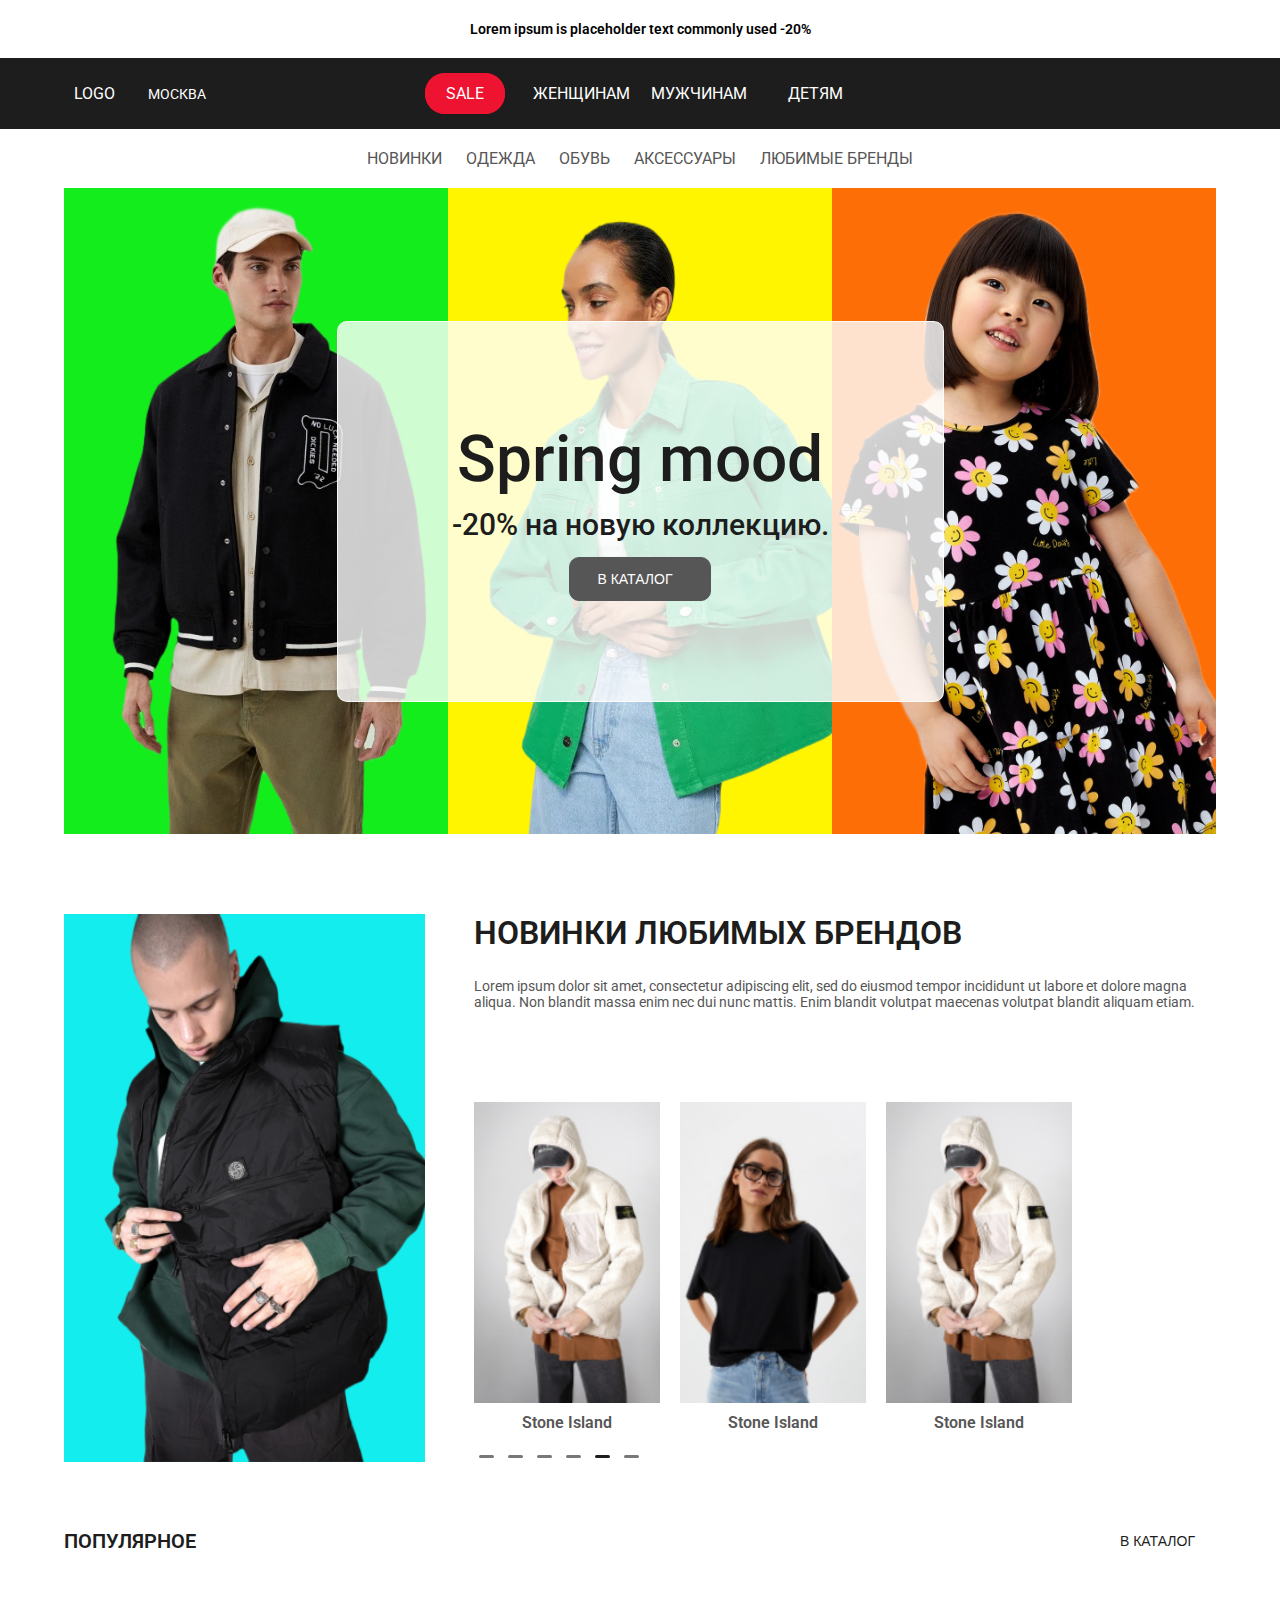
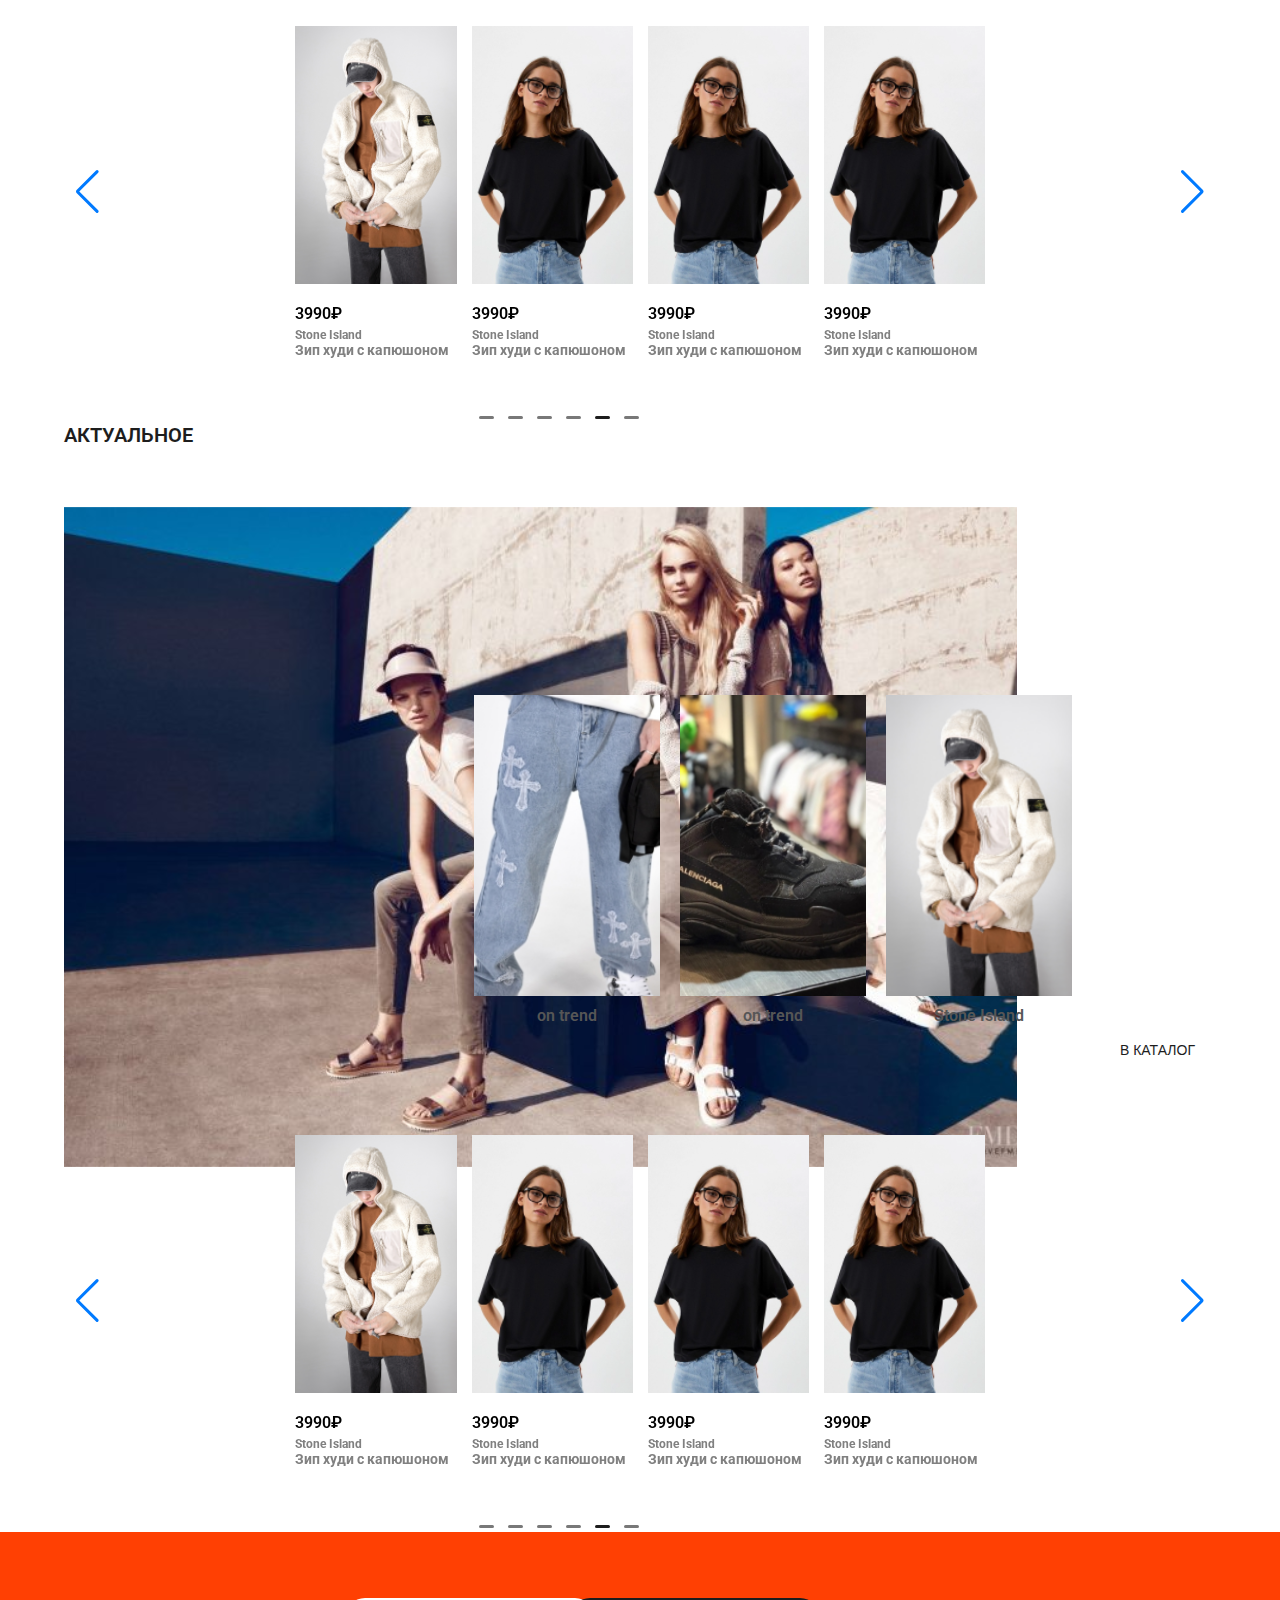
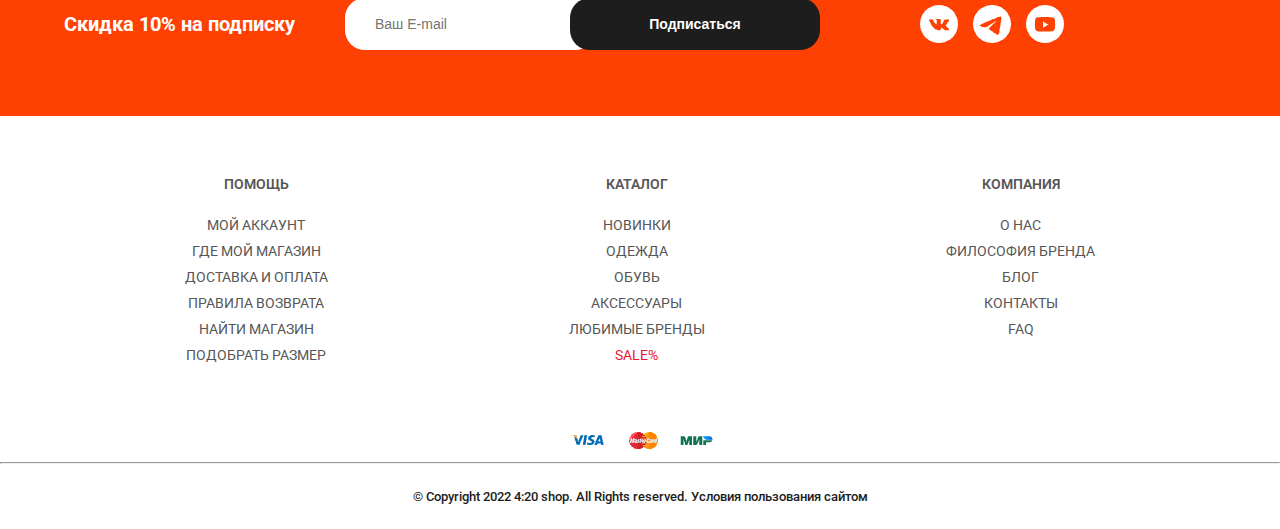
<file: index.html>
<!DOCTYPE html>
<html lang="en">

<head>
  <meta charset="UTF-8">
  <meta name="viewport" content="width=device-width, initial-scale=1.0">

  <link rel="stylesheet" href="https://cdnjs.cloudflare.com/ajax/libs/font-awesome/6.5.1/css/all.min.css"
    integrity="sha512-DTOQO9RWCH3ppGqcWaEA1BIZOC6xxalwEsw9c2QQeAIftl+Vegovlnee1c9QX4TctnWMn13TZye+giMm8e2LwA=="
    crossorigin="anonymous" referrerpolicy="no-referrer" />

  <link rel="stylesheet" href="https://cdn.jsdelivr.net/npm/swiper@11/swiper-bundle.min.css" />
  <script src="https://cdn.jsdelivr.net/npm/swiper@11/swiper-bundle.min.js"></script>




  <link rel="stylesheet" href="styles/style.css">
  <script src="js/form.js" defer></script>
  <script src="js/app.js" defer></script>

  <title>Title</title>
</head>

<body>
  <div class="header-info">
    Lorem ipsum is placeholder text commonly used -20%
  </div>
  <header class="header">
    <div class="container header__container">
      <div class="header__menu">
        <i class="fa-solid fa-bars header__nav-icon"></i>
        <div class="header__logo-wrap">
          <a href="index.html" class="logo header__logo">logo</a>
        </div>
        <address class="header__location hidden">
          <i class="fa-solid fa-location-dot header__location-icon"></i> москва
        </address>
      </div>
      <nav class="header__main-nav hidden">
        <ul class="nav-ul nav-ul_grid4">
          <li class="nav-ul__li nav-ul__li_margins">
            <a class="link nav-ul__a nav-ul__a_white-font nav-ul__a_uppercase salesRedBackground" href="#">sale</a>
          </li>
          <li class="nav-ul__li">
            <a class="link nav-ul__a nav-ul__a_white-font nav-ul__a_uppercase" href="#">женщинам</a>
          </li>
          <li class="nav-ul__li">
            <a class="link nav-ul__a nav-ul__a_white-font nav-ul__a_uppercase" href="#">мужчинам</a>
          </li>
          <li class="nav-ul__li">
            <a class="link nav-ul__a nav-ul__a_white-font nav-ul__a_uppercase" href="#">детям</a>
          </li>
        </ul>
      </nav>
      <div class="header__user-choise-wrap">
        <div class="search header__search">
          <form class="header__search-form" action="#" method="get">
            <input class="header__search-input" name="s" placeholder="Поиск по сайту..." type="search">
            <button class="header__search-button" type="submit">
              <i class="fa-solid fa-magnifying-glass header__search-icon"></i>
            </button>
          </form>
        </div>
        <nav class="header__user-choice">
          <ul class="nav-ul">
            <li class="nav-ul__li"><a class="link nav-ul__a nav-ul__a_white-font" href="#"><i
                  class="fa-regular fa-user"></i></a>
            </li>
            <li class="nav-ul__li"><a class="link hidden nav-ul__a nav-ul__a_white-font" href="#"><i
                  class="fa-regular fa-heart "></i></a>
            </li>
            <li class="nav-ul__li"><a class="link nav-ul__a nav-ul__a_white-font" href="#"><i
                  class="fa-solid fa-bag-shopping"></i></a>
            </li>
          </ul>
        </nav>
      </div>
    </div>
  </header>

  <main class="main">
    <div class="container">
      <nav class="main__nav-product-types hidden">
        <ul class="nav-ul">
          <li class="nav-ul__li">
            <a class="link nav-ul__a nav-ul__a_uppercase nav-ul__a_grey-font" href="#">новинки</a>
          </li>
          <li class="nav-ul__li">
            <a class="link nav-ul__a nav-ul__a_uppercase nav-ul__a_grey-font" href="#">одежда</a>
          </li>
          <li class="nav-ul__li">
            <a class="link nav-ul__a nav-ul__a_uppercase nav-ul__a_grey-font" href="#">Обувь</a>
          </li>
          <li class="nav-ul__li">
            <a class="link nav-ul__a nav-ul__a_uppercase nav-ul__a_grey-font" href="#">аксессуары</a>
          </li>
          <li class="nav-ul__li">
            <a class="link nav-ul__a nav-ul__a_uppercase nav-ul__a_grey-font" href="#">Любимые
              бренды</a>
          </li>
        </ul>
      </nav>
    </div>

    <div class="presentation">
      <div class="container">
        <div class="presentation__images">
          <img class="presentation__img" src="images/presentation1.png" alt="photo">
          <img class="presentation__img" src="images/presentation2.png" alt="photo">
          <img class="presentation__img" src="images/presentation3.png" alt="photo">
        </div>
        <article class="presentation__info">
          <h2 class="presentation__inspo">Spring mood</h2>
          <div class="presentation__title">-20% на новую коллекцию.</div>
          <button class="button-to-catalog">
            <p>в каталог</p>
            <i class="fa-solid fa-arrow-right"></i>
          </button>
        </article>
      </div>
    </div>

    <div class="container">
      <nav class="clothes-types-nav"></nav>

      <section class="new-products">
        <div class="new-products__info">
          <h2 class="new-products__title">новинки любимых брендов</h2>
          <div class="new-products__description">
            Lorem ipsum dolor sit amet, consectetur adipiscing elit, sed do eiusmod
            tempor incididunt ut labore et dolore magna aliqua. Non blandit massa enim nec dui nunc mattis. Enim blandit
            volutpat maecenas volutpat blandit
            aliquam etiam.
          </div>
        </div>
        <div class="new-products__slider slider">
          <div class="new-products__first-child">
            <a class="link product-link new-product__product-link" href="#">
              <img class="new-products__img img" src="images/new-products/new-product__mobile-1.png" alt="new product">
            </a>
            <a class="link product-link new-product__product-link" href="#">
              <img class="new-products__img img" src="images/new-products/new-product__desktop-1.png" alt="new product">
            </a>
          </div>
          <div class="new-products__last-child">
            <article class="new-products__product">
              <a class="link product-link" href="#"><img class="new-products__img img"
                  src="images/new-products/new-product__mobile-2.png" alt="new product">
              </a>
              <a class="link brand-link" href="#">
                <h3 class="new-products__brand">Stone Island</h3>
              </a>
            </article>
            <article class="new-products__product">
              <a class="link product-link" href="#"><img class="new-products__img img"
                  src="images/new-products/new-product__mobile-3.png" alt="new product">
              </a>
              <a class="link brand-link" href="#">
                <h3 class="new-products__brand">Stone Island</h3>
              </a>
            </article>
            <article class="new-products__product">
              <a class="link product-link" href="#"><img class="new-products__img img"
                  src="images/new-products/new-product__mobile-2.png" alt="new product">
              </a>
              <a class="link brand-link" href="#">
                <h3 class="new-products__brand">Stone Island</h3>
              </a>
            </article>
          </div>
          <div class="pagination new-products__pagination">
            <ul>
              <a href="#">
                <li></li>
              </a>
              <a href="#">
                <li></li>
              </a>
              <a href="#">
                <li></li>
              </a>
              <a href="#">
                <li></li>
              </a>
              <a class="is-active" href="#">
                <li></li>
              </a>
              <a href="#">
                <li></li>
              </a>
            </ul>
          </div>
        </div>
      </section>

      <!-- <section class="gallery-wrap">
        <div class="gallery">
          <ul class="cards">
            <li>0</li>
            <li>1</li>
            <li>2</li>
            <li>3</li>
            <li>4</li>
            <li>5</li>
            <li>6</li>
            <li>7</li>
            <li>8</li>
            <li>9</li>
            <li>10</li>
            <li>11</li>
            <li>12</li>
            <li>13</li>
            <li>14</li>
            <li>15</li>
            <li>16</li>
            <li>17</li>
            <li>18</li>
            <li>19</li>
            <li>20</li>
            <li>21</li>
            <li>22</li>
            <li>23</li>
            <li>24</li>
            <li>25</li>
            <li>26</li>
            <li>27</li>
            <li>28</li>
            <li>29</li>
            <li>30</li>
          </ul>
          <div class="actions">
            <button class="prev">Prev</button>
            <button class="next">Next</button>
          </div>
        </div>
      </section> -->

      <section class="popular-section">
        <div class="popular-section__description">
          <h2 class="popular-section__title">популярное</h2>
          <button class="button-to-catalog popular-section__button-to-catalog">
            <p>в каталог</p>
            <i class="fa-solid fa-arrow-right"></i>
          </button>
        </div>
        <div class="swiper">
          <!-- Additional required wrapper -->
          <div class="swiper-wrapper">
            <!-- Slides -->
            <div class="swiper-slide popular-section__swiper-slide">

              <article class="popular-section__product">
                <a class="link popular-section__product-img-link" href="#">
                  <img class="popular-section__swiper-img img" src="images/new-products/new-product__mobile-2.png"
                    alt="product">
                </a>
                <div class="popular-section__product-description">
                  <div class="popular-section__product-info">
                    <div class="popular-section__product-price-wrap">
                      <p class="popular-section__product-price">3990</p>
                      <p>₽</p>
                    </div>
                    <a class="link popular-section__brand-link" href="#">
                      <h5 class="popular-section__brand-name">Stone Island</h5>
                    </a>
                    <a class="link popular-section__product-link" href="#">
                      <h4 class="popular-section__product-name">Зип худи с капюшоном</h4>
                    </a>
                  </div>
                  <button class="popular-section__button-to-cart"><i class="fa-solid fa-bag-shopping"></i></button>
                </div>
              </article>

              <article class="popular-section__product">
                <a class="link popular-section__product-img-link" href="#">
                  <img class="popular-section__swiper-img img" src="images/new-products/new-product__mobile-3.png"
                    alt="product">
                </a>
                <div class="popular-section__product-description">
                  <div class="popular-section__product-info">
                    <div class="popular-section__product-price-wrap">
                      <p class="popular-section__product-price">3990</p>
                      <p>₽</p>
                    </div>
                    <a class="link popular-section__brand-link" href="#">
                      <h5 class="popular-section__brand-name">Stone Island</h5>
                    </a>
                    <a class="link popular-section__product-link" href="#">
                      <h4 class="popular-section__product-name">Зип худи с капюшоном</h4>
                    </a>
                  </div>
                  <button class="popular-section__button-to-cart"><i class="fa-solid fa-bag-shopping"></i></button>
                </div>
              </article>


              <article class="popular-section__product popular-section__product_desktop">
                <a class="link popular-section__product-img-link" href="#">
                  <img class="popular-section__swiper-img img" src="images/new-products/new-product__mobile-3.png"
                    alt="product">
                </a>
                <div class="popular-section__product-description">
                  <div class="popular-section__product-info">
                    <div class="popular-section__product-price-wrap">
                      <p class="popular-section__product-price">3990</p>
                      <p>₽</p>
                    </div>
                    <a class="link popular-section__brand-link" href="#">
                      <h5 class="popular-section__brand-name">Stone Island</h5>
                    </a>
                    <a class="link popular-section__product-link" href="#">
                      <h4 class="popular-section__product-name">Зип худи с капюшоном</h4>
                    </a>
                  </div>
                  <button class="popular-section__button-to-cart"><i class="fa-solid fa-bag-shopping"></i></button>
                </div>
              </article>
              <article class="popular-section__product popular-section__product_desktop">
                <a class="link popular-section__product-img-link" href="#">
                  <img class="popular-section__swiper-img img" src="images/new-products/new-product__mobile-3.png"
                    alt="product">
                </a>
                <div class="popular-section__product-description">
                  <div class="popular-section__product-info">
                    <div class="popular-section__product-price-wrap">
                      <p class="popular-section__product-price">3990</p>
                      <p>₽</p>
                    </div>
                    <a class="link popular-section__brand-link" href="#">
                      <h5 class="popular-section__brand-name">Stone Island</h5>
                    </a>
                    <a class="link popular-section__product-link" href="#">
                      <h4 class="popular-section__product-name">Зип худи с капюшоном</h4>
                    </a>
                  </div>
                  <button class="popular-section__button-to-cart"><i class="fa-solid fa-bag-shopping"></i></button>
                </div>
              </article>
            </div>

            <div class="swiper-slide popular-section__swiper-slide">

              <article class="popular-section__product">
                <a class="link popular-section__product-img-link" href="#">
                  <img class="popular-section__swiper-img img" src="images/new-products/new-product__mobile-2.png"
                    alt="product">
                </a>
                <div class="popular-section__product-description">
                  <div class="popular-section__product-info">
                    <div class="popular-section__product-price-wrap">
                      <p class="popular-section__product-price">3990</p>
                      <p>₽</p>
                    </div>
                    <a class="link popular-section__brand-link" href="#">
                      <h5 class="popular-section__brand-name">Stone Island</h5>
                    </a>
                    <a class="link popular-section__product-link" href="#">
                      <h4 class="popular-section__product-name">Зип худи с капюшоном</h4>
                    </a>
                  </div>
                  <button class="popular-section__button-to-cart"><i class=" fa-solid fa-bag-shopping"></i></button>
                </div>
              </article>

              <article class="popular-section__product">
                <a class="link popular-section__product-img-link" href="#">
                  <img class="popular-section__swiper-img img" src="images/new-products/new-product__mobile-3.png"
                    alt="product">
                </a>
                <div class="popular-section__product-description">
                  <div class="popular-section__product-info">
                    <div class="popular-section__product-price-wrap">
                      <p class="popular-section__product-price">3990</p>
                      <p>₽</p>
                    </div>
                    <a class="link popular-section__brand-link" href="#">
                      <h5 class="popular-section__brand-name">Stone Island</h5>
                    </a>
                    <a class="link popular-section__product-link" href="#">
                      <h4 class="popular-section__product-name">Зип худи с капюшоном</h4>
                    </a>
                  </div>
                  <button class="popular-section__button-to-cart"><i class=" fa-solid fa-bag-shopping"></i></button>
                </div>
              </article>

              <article class="popular-section__product popular-section__product_desktop">
                <a class="link popular-section__product-img-link" href="#">
                  <img class="popular-section__swiper-img img" src="images/new-products/new-product__mobile-3.png"
                    alt="product">
                </a>
                <div class="popular-section__product-description">
                  <div class="popular-section__product-info">
                    <div class="popular-section__product-price-wrap">
                      <p class="popular-section__product-price">3990</p>
                      <p>₽</p>
                    </div>
                    <a class="link popular-section__brand-link" href="#">
                      <h5 class="popular-section__brand-name">Stone Island</h5>
                    </a>
                    <a class="link popular-section__product-link" href="#">
                      <h4 class="popular-section__product-name">Зип худи с капюшоном</h4>
                    </a>
                  </div>
                  <button class="popular-section__button-to-cart"><i class="fa-solid fa-bag-shopping"></i></button>
                </div>
              </article>
              <article class="popular-section__product popular-section__product_desktop">
                <a class="link popular-section__product-img-link" href="#">
                  <img class="popular-section__swiper-img img" src="images/new-products/new-product__mobile-3.png"
                    alt="product">
                </a>
                <div class="popular-section__product-description">
                  <div class="popular-section__product-info">
                    <div class="popular-section__product-price-wrap">
                      <p class="popular-section__product-price">3990</p>
                      <p>₽</p>
                    </div>
                    <a class="link popular-section__brand-link" href="#">
                      <h5 class="popular-section__brand-name">Stone Island</h5>
                    </a>
                    <a class="link popular-section__product-link" href="#">
                      <h4 class="popular-section__product-name">Зип худи с капюшоном</h4>
                    </a>
                  </div>
                  <button class="popular-section__button-to-cart"><i class="fa-solid fa-bag-shopping"></i></button>
                </div>
              </article>
            </div>

            <div class="swiper-slide popular-section__swiper-slide">

              <article class="popular-section__product">
                <a class="link popular-section__product-img-link" href="#">
                  <img class="popular-section__swiper-img img" src="images/new-products/new-product__mobile-2.png"
                    alt="product">
                </a>
                <div class="popular-section__product-description">
                  <div class="popular-section__product-info">
                    <div class="popular-section__product-price-wrap">
                      <p class="popular-section__product-price">3990</p>
                      <p>₽</p>
                    </div>
                    <a class="link popular-section__brand-link" href="#">
                      <h5 class="popular-section__brand-name">Stone Island</h5>
                    </a>
                    <a class="link popular-section__product-link" href="#">
                      <h4 class="popular-section__product-name">Зип худи с капюшоном</h4>
                    </a>
                  </div>
                  <button class="popular-section__button-to-cart"><i class=" fa-solid fa-bag-shopping"></i></button>
                </div>
              </article>

              <article class="popular-section__product">
                <a class="link popular-section__product-img-link" href="#">
                  <img class="popular-section__swiper-img img" src="images/new-products/new-product__mobile-3.png"
                    alt="product">
                </a>
                <div class="popular-section__product-description">
                  <div class="popular-section__product-info">
                    <div class="popular-section__product-price-wrap">
                      <p class="popular-section__product-price">3990</p>
                      <p>₽</p>
                    </div>
                    <a class="link popular-section__brand-link" href="#">
                      <h5 class="popular-section__brand-name">Stone Island</h5>
                    </a>
                    <a class="link popular-section__product-link" href="#">
                      <h4 class="popular-section__product-name">Зип худи с капюшоном</h4>
                    </a>
                  </div>
                  <button class="popular-section__button-to-cart"><i class="fa-solid fa-bag-shopping"></i></button>
                </div>
              </article>

              <article class="popular-section__product popular-section__product_desktop">
                <a class="link popular-section__product-img-link" href="#">
                  <img class="popular-section__swiper-img img" src="images/new-products/new-product__mobile-3.png"
                    alt="product">
                </a>
                <div class="popular-section__product-description">
                  <div class="popular-section__product-info">
                    <div class="popular-section__product-price-wrap">
                      <p class="popular-section__product-price">3990</p>
                      <p>₽</p>
                    </div>
                    <a class="link popular-section__brand-link" href="#">
                      <h5 class="popular-section__brand-name">Stone Island</h5>
                    </a>
                    <a class="link popular-section__product-link" href="#">
                      <h4 class="popular-section__product-name">Зип худи с капюшоном</h4>
                    </a>
                  </div>
                  <button class="popular-section__button-to-cart"><i class="fa-solid fa-bag-shopping"></i></button>
                </div>
              </article>
              <article class="popular-section__product popular-section__product_desktop">
                <a class="link popular-section__product-img-link" href="#">
                  <img class="popular-section__swiper-img img" src="images/new-products/new-product__mobile-3.png"
                    alt="product">
                </a>
                <div class="popular-section__product-description">
                  <div class="popular-section__product-info">
                    <div class="popular-section__product-price-wrap">
                      <p class="popular-section__product-price">3990</p>
                      <p>₽</p>
                    </div>
                    <a class="link popular-section__brand-link" href="#">
                      <h5 class="popular-section__brand-name">Stone Island</h5>
                    </a>
                    <a class="link popular-section__product-link" href="#">
                      <h4 class="popular-section__product-name">Зип худи с капюшоном</h4>
                    </a>
                  </div>
                  <button class="popular-section__button-to-cart"><i class="fa-solid fa-bag-shopping"></i></button>
                </div>
              </article>
            </div>
          </div>

          <div class="pagination new-products__pagination">
            <ul>
              <a href="#">
                <li></li>
              </a>
              <a href="#">
                <li></li>
              </a>
              <a href="#">
                <li></li>
              </a>
              <a href="#">
                <li></li>
              </a>
              <a class="is-active" href="#">
                <li></li>
              </a>
              <a href="#">
                <li></li>
              </a>
            </ul>
          </div>

          <div class="swiper-button-prev"></div>
          <div class="swiper-button-next"></div>
        </div>
      </section>

      <section class="new-products actual-products">
        <h2 class="popular-section__title">актуальное</h2>
        <div class="new-products__slider slider">
          <div class="new-products__first-child">
            <a class="link product-link new-product__product-link" href="#">
              <img class="new-products__img img" src="images/new-products/actual1.png" alt="new product">
            </a>
            <a class="link product-link new-product__product-link" href="#">
              <img class="new-products__img img" src="images/new-products/actual1.png" alt="new product">
            </a>
          </div>
          <div class="new-products__last-child">
            <article class="new-products__product">
              <a class="link product-link" href="#"><img class="new-products__img img"
                  src="images/new-products/actual2.png" alt="new product">
              </a>
              <a class="link brand-link" href="#">
                <h3 class="new-products__brand">on trend</h3>
              </a>
            </article>
            <article class="new-products__product">
              <a class="link product-link" href="#"><img class="new-products__img img"
                  src="images/new-products/actual3.png" alt="new product">
              </a>
              <a class="link brand-link" href="#">
                <h3 class="new-products__brand">on trend</h3>
              </a>
            </article>
            <article class="new-products__product">
              <a class="link product-link" href="#"><img class="new-products__img img"
                  src="images/new-products/new-product__mobile-2.png" alt="new product">
              </a>
              <a class="link brand-link" href="#">
                <h3 class="new-products__brand">Stone Island</h3>
              </a>
            </article>
          </div>
        </div>
      </section>

      <section class="popular-section discounted-products">
        <div class="popular-section__description">
          <h2 class="popular-section__title">акции</h2>
          <button class="button-to-catalog popular-section__button-to-catalog">
            <p>в каталог</p>
            <i class="fa-solid fa-arrow-right"></i>
          </button>
        </div>
        <div class="swiper">
          <!-- Additional required wrapper -->
          <div class="swiper-wrapper">
            <!-- Slides -->
            <div class="swiper-slide popular-section__swiper-slide">

              <article class="popular-section__product">
                <a class="link popular-section__product-img-link" href="#">
                  <img class="popular-section__swiper-img img" src="images/new-products/new-product__mobile-2.png"
                    alt="product">
                </a>
                <div class="popular-section__product-description">
                  <div class="popular-section__product-info">
                    <div class="popular-section__product-price-wrap">
                      <p class="popular-section__product-price">3990</p>
                      <p>₽</p>
                    </div>
                    <a class="link popular-section__brand-link" href="#">
                      <h5 class="popular-section__brand-name">Stone Island</h5>
                    </a>
                    <a class="link popular-section__product-link" href="#">
                      <h4 class="popular-section__product-name">Зип худи с капюшоном</h4>
                    </a>
                  </div>
                  <button class="popular-section__button-to-cart"><i class="fa-solid fa-bag-shopping"></i></button>
                </div>
              </article>

              <article class="popular-section__product">
                <a class="link popular-section__product-img-link" href="#">
                  <img class="popular-section__swiper-img img" src="images/new-products/new-product__mobile-3.png"
                    alt="product">
                </a>
                <div class="popular-section__product-description">
                  <div class="popular-section__product-info">
                    <div class="popular-section__product-price-wrap">
                      <p class="popular-section__product-price">3990</p>
                      <p>₽</p>
                    </div>
                    <a class="link popular-section__brand-link" href="#">
                      <h5 class="popular-section__brand-name">Stone Island</h5>
                    </a>
                    <a class="link popular-section__product-link" href="#">
                      <h4 class="popular-section__product-name">Зип худи с капюшоном</h4>
                    </a>
                  </div>
                  <button class="popular-section__button-to-cart"><i class="fa-solid fa-bag-shopping"></i></button>
                </div>
              </article>


              <article class="popular-section__product popular-section__product_desktop">
                <a class="link popular-section__product-img-link" href="#">
                  <img class="popular-section__swiper-img img" src="images/new-products/new-product__mobile-3.png"
                    alt="product">
                </a>
                <div class="popular-section__product-description">
                  <div class="popular-section__product-info">
                    <div class="popular-section__product-price-wrap">
                      <p class="popular-section__product-price">3990</p>
                      <p>₽</p>
                    </div>
                    <a class="link popular-section__brand-link" href="#">
                      <h5 class="popular-section__brand-name">Stone Island</h5>
                    </a>
                    <a class="link popular-section__product-link" href="#">
                      <h4 class="popular-section__product-name">Зип худи с капюшоном</h4>
                    </a>
                  </div>
                  <button class="popular-section__button-to-cart"><i class="fa-solid fa-bag-shopping"></i></button>
                </div>
              </article>
              <article class="popular-section__product popular-section__product_desktop">
                <a class="link popular-section__product-img-link" href="#">
                  <img class="popular-section__swiper-img img" src="images/new-products/new-product__mobile-3.png"
                    alt="product">
                </a>
                <div class="popular-section__product-description">
                  <div class="popular-section__product-info">
                    <div class="popular-section__product-price-wrap">
                      <p class="popular-section__product-price">3990</p>
                      <p>₽</p>
                    </div>
                    <a class="link popular-section__brand-link" href="#">
                      <h5 class="popular-section__brand-name">Stone Island</h5>
                    </a>
                    <a class="link popular-section__product-link" href="#">
                      <h4 class="popular-section__product-name">Зип худи с капюшоном</h4>
                    </a>
                  </div>
                  <button class="popular-section__button-to-cart"><i class="fa-solid fa-bag-shopping"></i></button>
                </div>
              </article>
            </div>

            <div class="swiper-slide popular-section__swiper-slide">

              <article class="popular-section__product">
                <a class="link popular-section__product-img-link" href="#">
                  <img class="popular-section__swiper-img img" src="images/new-products/new-product__mobile-2.png"
                    alt="product">
                </a>
                <div class="popular-section__product-description">
                  <div class="popular-section__product-info">
                    <div class="popular-section__product-price-wrap">
                      <p class="popular-section__product-price">3990</p>
                      <p>₽</p>
                    </div>
                    <a class="link popular-section__brand-link" href="#">
                      <h5 class="popular-section__brand-name">Stone Island</h5>
                    </a>
                    <a class="link popular-section__product-link" href="#">
                      <h4 class="popular-section__product-name">Зип худи с капюшоном</h4>
                    </a>
                  </div>
                  <button class="popular-section__button-to-cart"><i class=" fa-solid fa-bag-shopping"></i></button>
                </div>
              </article>

              <article class="popular-section__product">
                <a class="link popular-section__product-img-link" href="#">
                  <img class="popular-section__swiper-img img" src="images/new-products/new-product__mobile-3.png"
                    alt="product">
                </a>
                <div class="popular-section__product-description">
                  <div class="popular-section__product-info">
                    <div class="popular-section__product-price-wrap">
                      <p class="popular-section__product-price">3990</p>
                      <p>₽</p>
                    </div>
                    <a class="link popular-section__brand-link" href="#">
                      <h5 class="popular-section__brand-name">Stone Island</h5>
                    </a>
                    <a class="link popular-section__product-link" href="#">
                      <h4 class="popular-section__product-name">Зип худи с капюшоном</h4>
                    </a>
                  </div>
                  <button class="popular-section__button-to-cart"><i class=" fa-solid fa-bag-shopping"></i></button>
                </div>
              </article>

              <article class="popular-section__product popular-section__product_desktop">
                <a class="link popular-section__product-img-link" href="#">
                  <img class="popular-section__swiper-img img" src="images/new-products/new-product__mobile-3.png"
                    alt="product">
                </a>
                <div class="popular-section__product-description">
                  <div class="popular-section__product-info">
                    <div class="popular-section__product-price-wrap">
                      <p class="popular-section__product-price">3990</p>
                      <p>₽</p>
                    </div>
                    <a class="link popular-section__brand-link" href="#">
                      <h5 class="popular-section__brand-name">Stone Island</h5>
                    </a>
                    <a class="link popular-section__product-link" href="#">
                      <h4 class="popular-section__product-name">Зип худи с капюшоном</h4>
                    </a>
                  </div>
                  <button class="popular-section__button-to-cart"><i class="fa-solid fa-bag-shopping"></i></button>
                </div>
              </article>
              <article class="popular-section__product popular-section__product_desktop">
                <a class="link popular-section__product-img-link" href="#">
                  <img class="popular-section__swiper-img img" src="images/new-products/new-product__mobile-3.png"
                    alt="product">
                </a>
                <div class="popular-section__product-description">
                  <div class="popular-section__product-info">
                    <div class="popular-section__product-price-wrap">
                      <p class="popular-section__product-price">3990</p>
                      <p>₽</p>
                    </div>
                    <a class="link popular-section__brand-link" href="#">
                      <h5 class="popular-section__brand-name">Stone Island</h5>
                    </a>
                    <a class="link popular-section__product-link" href="#">
                      <h4 class="popular-section__product-name">Зип худи с капюшоном</h4>
                    </a>
                  </div>
                  <button class="popular-section__button-to-cart"><i class="fa-solid fa-bag-shopping"></i></button>
                </div>
              </article>
            </div>

            <div class="swiper-slide popular-section__swiper-slide">

              <article class="popular-section__product">
                <a class="link popular-section__product-img-link" href="#">
                  <img class="popular-section__swiper-img img" src="images/new-products/new-product__mobile-2.png"
                    alt="product">
                </a>
                <div class="popular-section__product-description">
                  <div class="popular-section__product-info">
                    <div class="popular-section__product-price-wrap">
                      <p class="popular-section__product-price">3990</p>
                      <p>₽</p>
                    </div>
                    <a class="link popular-section__brand-link" href="#">
                      <h5 class="popular-section__brand-name">Stone Island</h5>
                    </a>
                    <a class="link popular-section__product-link" href="#">
                      <h4 class="popular-section__product-name">Зип худи с капюшоном</h4>
                    </a>
                  </div>
                  <button class="popular-section__button-to-cart"><i class=" fa-solid fa-bag-shopping"></i></button>
                </div>
              </article>

              <article class="popular-section__product">
                <a class="link popular-section__product-img-link" href="#">
                  <img class="popular-section__swiper-img img" src="images/new-products/new-product__mobile-3.png"
                    alt="product">
                </a>
                <div class="popular-section__product-description">
                  <div class="popular-section__product-info">
                    <div class="popular-section__product-price-wrap">
                      <p class="popular-section__product-price">3990</p>
                      <p>₽</p>
                    </div>
                    <a class="link popular-section__brand-link" href="#">
                      <h5 class="popular-section__brand-name">Stone Island</h5>
                    </a>
                    <a class="link popular-section__product-link" href="#">
                      <h4 class="popular-section__product-name">Зип худи с капюшоном</h4>
                    </a>
                  </div>
                  <button class="popular-section__button-to-cart"><i class="fa-solid fa-bag-shopping"></i></button>
                </div>
              </article>

              <article class="popular-section__product popular-section__product_desktop">
                <a class="link popular-section__product-img-link" href="#">
                  <img class="popular-section__swiper-img img" src="images/new-products/new-product__mobile-3.png"
                    alt="product">
                </a>
                <div class="popular-section__product-description">
                  <div class="popular-section__product-info">
                    <div class="popular-section__product-price-wrap">
                      <p class="popular-section__product-price">3990</p>
                      <p>₽</p>
                    </div>
                    <a class="link popular-section__brand-link" href="#">
                      <h5 class="popular-section__brand-name">Stone Island</h5>
                    </a>
                    <a class="link popular-section__product-link" href="#">
                      <h4 class="popular-section__product-name">Зип худи с капюшоном</h4>
                    </a>
                  </div>
                  <button class="popular-section__button-to-cart"><i class="fa-solid fa-bag-shopping"></i></button>
                </div>
              </article>
              <article class="popular-section__product popular-section__product_desktop">
                <a class="link popular-section__product-img-link" href="#">
                  <img class="popular-section__swiper-img img" src="images/new-products/new-product__mobile-3.png"
                    alt="product">
                </a>
                <div class="popular-section__product-description">
                  <div class="popular-section__product-info">
                    <div class="popular-section__product-price-wrap">
                      <p class="popular-section__product-price">3990</p>
                      <p>₽</p>
                    </div>
                    <a class="link popular-section__brand-link" href="#">
                      <h5 class="popular-section__brand-name">Stone Island</h5>
                    </a>
                    <a class="link popular-section__product-link" href="#">
                      <h4 class="popular-section__product-name">Зип худи с капюшоном</h4>
                    </a>
                  </div>
                  <button class="popular-section__button-to-cart"><i class="fa-solid fa-bag-shopping"></i></button>
                </div>
              </article>
            </div>
          </div>

          <div class="pagination new-products__pagination">
            <ul>
              <a href="#">
                <li></li>
              </a>
              <a href="#">
                <li></li>
              </a>
              <a href="#">
                <li></li>
              </a>
              <a href="#">
                <li></li>
              </a>
              <a class="is-active" href="#">
                <li></li>
              </a>
              <a href="#">
                <li></li>
              </a>
            </ul>
          </div>

          <div class="swiper-button-prev"></div>
          <div class="swiper-button-next"></div>
        </div>
      </section>

    </div>




    <div class="describe-socials-wrap">
      <section class="describe-section">
        <div class="container">
          <h2 class="describe-section__title">
            Скидка 10% на подписку
          </h2>
          <form action="/apply/" method="POST" name="describe-form" class="describe-form">
            <input class="describe-section__email" type="email" name="email" id="email" placeholder="Ваш E-mail"
              required="">
            <button class="describe-section__subscribe-button" type="submit">Подписаться</button>
            <div class="form-loader hidden">Отправляем...</div>
          </form>
        </div>
      </section>

      <section class="socials-section">
        <div class="container">
          <div class="socials-section__title">Подпишись на Street Beat в социальных сетях, чтобы не пропустить
            свежие новости и посты о наших магазинах,
            а также о приглашениях, распрадажах и мероприятиях.</div>
          <div class="socials-wrap socials-section__socials-wrap">
            <a class="link" href="#">
              <img class="social-logo socials-wrap__social-logo img" src="images/VK_white.png" alt="social logo">
            </a>
            <a class="link" href="#">
              <img class="social-logo socials-wrap__social-logo img" src="images/Telegram_white.png" alt="social logo">
            </a>
            <a class="link" href="#">
              <img class="social-logo socials-wrap__social-logo img" src="images/Youtube_white.png" alt="social logo">
            </a>
          </div>
        </div>
      </section>
    </div>


  </main>

  <footer class="footer">
    <div class="container">
      <nav class="footer__nav nav">

        <ul class="nav-ul">
          <li class="nav-ul__li footer__nav-li  ">
            <a class="footer__a-title link nav-ul__a nav-ul__a_grey-font nav-ul__a_uppercase" href="#">ПОМОЩЬ</a>

            <ul class="nav-ul">
              <li class="nav-ul__li footer__nav-li">
                <a class="footer__a link nav-ul__a_grey-font nav-ul__a_uppercase" href="#">Мой
                  аккаунт</a>
              </li>
              <li class="nav-ul__li footer__nav-li"><a class="footer__a link nav-ul__a_grey-font nav-ul__a_uppercase"
                  href="#">Где мой магазин</a>
              </li>
              <li class="nav-ul__li footer__nav-li"><a class="footer__a link nav-ul__a_grey-font nav-ul__a_uppercase"
                  href="#">Доставка и
                  Оплата</a></li>
              <li class="nav-ul__li footer__nav-li"><a class="footer__a link nav-ul__a_grey-font nav-ul__a_uppercase"
                  href="#">правила возврата</a>
              </li>
              <li class="nav-ul__li footer__nav-li"><a class="footer__a link nav-ul__a_grey-font nav-ul__a_uppercase"
                  href="#">найти магазин</a>
              </li>
              <li class="nav-ul__li footer__nav-li"><a class="footer__a link nav-ul__a_grey-font nav-ul__a_uppercase"
                  href="#">подобрать размер</a>
              </li>
            </ul>

          </li>
        </ul>

        <ul class="nav-ul">
          <li class="nav-ul__li footer__nav-li  ">
            <a class="footer__a-title link nav-ul__a nav-ul__a_grey-font nav-ul__a_uppercase" href="#">каталог</a>

            <ul class="nav-ul">
              <li class="nav-ul__li footer__nav-li">
                <a class="footer__a link nav-ul__a_grey-font nav-ul__a_uppercase" href="#">новинки</a>
              </li>
              <li class="nav-ul__li footer__nav-li"><a class="footer__a link nav-ul__a_grey-font nav-ul__a_uppercase"
                  href="#">одежда</a>
              </li>
              <li class="nav-ul__li footer__nav-li"><a class="footer__a link nav-ul__a_grey-font nav-ul__a_uppercase"
                  href="#">обувь</a></li>
              <li class="nav-ul__li footer__nav-li"><a class="footer__a link nav-ul__a_grey-font nav-ul__a_uppercase"
                  href="#">аксессуары</a>
              </li>
              <li class="nav-ul__li footer__nav-li"><a class="footer__a link nav-ul__a_grey-font nav-ul__a_uppercase"
                  href="#">любимые бренды</a>
              </li>
              <li class="nav-ul__li footer__nav-li">
                <a class="salesColor footer__a link nav-ul__a_grey-font nav-ul__a_uppercase" href="#">sale%</a>
              </li>
            </ul>

          </li>
        </ul>

        <ul class="nav-ul">
          <li class="nav-ul__li footer__nav-li  ">
            <a class="footer__a-title link nav-ul__a nav-ul__a_grey-font nav-ul__a_uppercase" href="#">компания</a>

            <ul class="nav-ul">
              <li class="nav-ul__li footer__nav-li">
                <a class="footer__a link nav-ul__a_grey-font nav-ul__a_uppercase" href="#">о нас</a>
              </li>
              <li class="nav-ul__li footer__nav-li"><a class="footer__a link nav-ul__a_grey-font nav-ul__a_uppercase"
                  href="#">философия бренда</a>
              </li>
              <li class="nav-ul__li footer__nav-li"><a class="footer__a link nav-ul__a_grey-font nav-ul__a_uppercase"
                  href="#">блог</a></li>
              <li class="nav-ul__li footer__nav-li"><a class="footer__a link nav-ul__a_grey-font nav-ul__a_uppercase"
                  href="#">контакты</a>
              </li>
              <li class="nav-ul__li footer__nav-li"><a class="footer__a link nav-ul__a_grey-font nav-ul__a_uppercase"
                  href="#">faq</a>
              </li>
            </ul>

          </li>
        </ul>
      </nav>
      <div class="footer__payment-systems-wrap">
        <img class="footer__payment-systems-logo img" src="images/visa-logo.png" alt="payment system logo">
        <img class="footer__payment-systems-logo img" src="images/mastercard-logo.png" alt="payment system logo">
        <img class="footer__payment-systems-logo img" src="images/mir-logo.png" alt="payment system logo">
      </div>
    </div>
    <hr class="hr-line">
    <div class="container">
      <div class="copyright-info">&#169; Copyright 2022 4:20 shop. All Rights reserved. Условия пользования сайтом</div>
    </div>
  </footer>


  <!-- 
  <script src="https://cdn.jsdelivr.net/npm/gsap@3.12.5/dist/gsap.min.js"></script>
  <script src="https://cdn.jsdelivr.net/npm/gsap@3.12.5/dist/ScrollTrigger.min.js"></script>
  <script src="js/carousel.js"></script> -->

</body>

</html>
</file>
<file: styles/style.css>
@import url("https://fonts.googleapis.com/css2?family=Roboto:wght@100;300;400;700;900&display=swap");
body {
  font-family: "Roboto", sans-serif;
  font-style: normal;
}

* {
  margin: 0;
  padding: 0;
  -webkit-box-sizing: border-box;
          box-sizing: border-box;
}

body {
  display: grid;
  grid-template-rows: minmax(50px, auto) minmax(50px, auto) 1fr minmax(50px, auto);
}

html,
body {
  min-height: 100vh;
}

.container {
  width: 90vw;
  margin: 0 auto;
}

.hidden {
  display: none;
}

.link {
  text-decoration: none;
}

.salesRedBackground {
  background-color: #ed1331;
  border: 1px solid #ed1331;
  border-radius: 20px;
}

.img {
  display: block;
  -o-object-fit: cover;
     object-fit: cover;
}

.header-info {
  text-align: center;
  font-weight: 600;
  font-size: 10px;
  padding: 21px 23px;
}
@media (min-width: 768px) {
  .header-info {
    font-size: 14px;
  }
}

.header {
  background-color: #1d1d1d;
}

.header__container {
  padding-top: 16px;
  padding-bottom: 16px;
  display: grid;
  grid-template-columns: repeat(2, 1fr);
}
@media (min-width: 1024px) {
  .header__container {
    grid-template-columns: 25% 50% 25%;
  }
}

.header__menu {
  display: -webkit-box;
  display: -ms-flexbox;
  display: flex;
  -webkit-box-align: center;
      -ms-flex-align: center;
          align-items: center;
  color: #ffffff;
}

@media (min-width: 1024px) {
  .header__location {
    color: #ffffff;
    display: -webkit-box;
    display: -ms-flexbox;
    display: flex;
    -webkit-box-pack: start;
        -ms-flex-pack: start;
            justify-content: flex-start;
    -webkit-box-align: center;
        -ms-flex-align: center;
            align-items: center;
    font-size: 14px;
    font-style: normal;
    text-transform: uppercase;
  }
}

.header__location-icon {
  font-size: 10px;
  margin-right: 3px;
}

.header__nav-icon {
  padding: 10px;
  padding-left: 0;
}
@media (min-width: 1024px) {
  .header__nav-icon {
    display: none;
  }
}

.header__logo-wrap {
  display: -webkit-box;
  display: -ms-flexbox;
  display: flex;
}
@media (min-width: 1024px) {
  .header__logo-wrap {
    margin-right: 20px;
  }
}

.logo {
  display: block;
  color: #ffffff;
  padding: 10px;
  text-decoration: none;
  text-transform: uppercase;
}

.header__logo i {
  font-weight: 700;
  font-size: 20px;
}

.header__user-choise-wrap {
  display: -webkit-box;
  display: -ms-flexbox;
  display: flex;
  -webkit-box-pack: end;
      -ms-flex-pack: end;
          justify-content: flex-end;
  -webkit-box-align: center;
      -ms-flex-align: center;
          align-items: center;
}

.header__search-form {
  position: relative;
  margin: 0 auto;
}

.header__search-input {
  height: 100%;
  width: 0;
  padding: 0 24px 0 15px;
  border: none;
  border-bottom: 2px solid transparent;
  outline: none;
  background: transparent;
  -webkit-transition: 0.4s cubic-bezier(0, 0.8, 0, 1);
  transition: 0.4s cubic-bezier(0, 0.8, 0, 1);
  position: absolute;
  top: 0;
  right: 0;
  z-index: 2;
}

.header__search-input:focus {
  width: 200px;
  z-index: 1;
  border: 1px solid #ffffff;
  border-radius: 10px;
  background-color: #1d1d1d;
}
@media (min-width: 768px) {
  .header__search-input:focus {
    width: 300px;
  }
}

.header__search-button {
  border: none;
  background: none;
}

.header__search-icon {
  font-size: 16px;
  padding: 10px;
  color: #ffffff;
}

.nav-ul {
  list-style: none;
}

.nav-ul__li {
  display: inline;
  text-align: center;
}

.salesRedBackground.nav-ul__a {
  padding: 10px 20px;
}

.nav-ul__a {
  padding: 10px;
}

.nav-ul__a_white-font {
  color: #ffffff;
}

.nav-ul__a_grey-font {
  color: #565656;
}

.nav-ul__a_uppercase {
  text-transform: uppercase;
}

@media (min-width: 1024px) {
  .header__main-nav {
    display: -webkit-box;
    display: -ms-flexbox;
    display: flex;
    grid-template-rows: 1fr;
    -webkit-box-align: center;
        -ms-flex-align: center;
            align-items: center;
    -webkit-box-pack: center;
        -ms-flex-pack: center;
            justify-content: center;
  }

  .nav-ul_grid4 {
    display: grid;
    grid-template-columns: repeat(4, 1fr);
  }
}
@media (min-width: 1024px) {
  .main__nav-product-types {
    display: -webkit-box;
    display: -ms-flexbox;
    display: flex;
    -webkit-box-pack: center;
        -ms-flex-pack: center;
            justify-content: center;
    -webkit-box-align: center;
        -ms-flex-align: center;
            align-items: center;
    padding-top: 20px;
    padding-bottom: 20px;
  }
}

.presentation .container {
  width: 100vw;
}
@media (min-width: 1024px) {
  .presentation .container {
    width: 90vw;
  }
}

.presentation {
  position: relative;
}

.presentation__images {
  display: grid;
  -webkit-box-pack: center;
      -ms-flex-pack: center;
          justify-content: center;
  background-color: #fff500;
}
@media (min-width: 1024px) {
  .presentation__images {
    background: none;
    grid-template-columns: repeat(3, 1fr);
  }
}

.presentation__img {
  -o-object-fit: cover;
     object-fit: cover;
  -o-object-position: top center;
     object-position: top center;
  display: block;
  height: 418px;
}
@media (min-width: 1024px) {
  .presentation__img {
    height: 646px;
    width: 100%;
  }
}
@media (min-width: 1550px) {
  .presentation__img {
    height: 900px;
  }
}

.presentation__img:first-child,
.presentation__img:last-child {
  display: none;
}
@media (min-width: 1024px) {
  .presentation__img:first-child,
  .presentation__img:last-child {
    display: block;
  }
}

.presentation__info {
  display: -webkit-box;
  display: -ms-flexbox;
  display: flex;
  -webkit-box-orient: vertical;
  -webkit-box-direction: normal;
      -ms-flex-direction: column;
          flex-direction: column;
  -webkit-box-pack: center;
      -ms-flex-pack: center;
          justify-content: center;
  -webkit-box-align: center;
      -ms-flex-align: center;
          align-items: center;
  color: #1d1d1d;
  background-color: rgba(255, 255, 255, 0.8);
  border: 1px solid rgba(255, 255, 255, 0.8);
  border-radius: 10px;
  position: absolute;
  top: 0;
  bottom: 0;
  left: 0;
  right: 0;
  margin: auto;
  width: 250px;
  height: 200px;
}
@media (min-width: 1024px) {
  .presentation__info {
    width: 607px;
    height: 381px;
  }
}

.presentation__inspo {
  text-align: center;
  font-weight: 500;
  margin-bottom: 10px;
  font-size: 40px;
}
@media (min-width: 1024px) {
  .presentation__inspo {
    font-size: 64px;
  }
}

.presentation__title {
  text-align: center;
  font-weight: 500;
  margin-bottom: 15px;
  font-size: 18px;
}
@media (min-width: 1024px) {
  .presentation__title {
    font-size: 30px;
  }
}

.button-to-catalog {
  color: #ffffff;
  background-color: #565656;
  font-size: 14px;
  padding: 13px 27px;
  border: 1px solid #565656;
  border-radius: 10px;
  display: -webkit-box;
  display: -ms-flexbox;
  display: flex;
  -webkit-box-pack: justify;
      -ms-flex-pack: justify;
          justify-content: space-between;
  -webkit-box-align: center;
      -ms-flex-align: center;
          align-items: center;
  gap: 10px;
  text-transform: uppercase;
}

.clothes-types-nav {
  margin-bottom: 40px;
}
@media (min-width: 1024px) {
  .clothes-types-nav {
    margin-bottom: 80px;
  }
}

.new-products {
  display: -webkit-box;
  display: -ms-flexbox;
  display: flex;
  -webkit-box-orient: vertical;
  -webkit-box-direction: normal;
      -ms-flex-direction: column;
          flex-direction: column;
  -webkit-box-align: center;
      -ms-flex-align: center;
          align-items: center;
  margin-bottom: 60px;
}
@media (min-width: 1024px) {
  .new-products {
    position: relative;
    height: 548px;
  }
}

.new-products__info {
  display: -webkit-box;
  display: -ms-flexbox;
  display: flex;
  -webkit-box-orient: vertical;
  -webkit-box-direction: normal;
      -ms-flex-direction: column;
          flex-direction: column;
  -webkit-box-pack: center;
      -ms-flex-pack: center;
          justify-content: center;
  -webkit-box-align: center;
      -ms-flex-align: center;
          align-items: center;
  margin-bottom: 40px;
}
@media (min-width: 1024px) {
  .new-products__info {
    -webkit-box-pack: start;
        -ms-flex-pack: start;
            justify-content: flex-start;
    -webkit-box-align: start;
        -ms-flex-align: start;
            align-items: flex-start;
    position: absolute;
    top: 0;
    left: 410px;
  }
}

.new-products__title {
  color: #1d1d1d;
  text-transform: uppercase;
  text-align: center;
  font-size: 20px;
  font-weight: 600;
  margin-bottom: 20px;
}
@media (min-width: 1024px) {
  .new-products__title {
    font-size: 32px;
    margin-bottom: 26px;
  }
}

.new-products__description {
  color: #565656;
  font-size: 14px;
  font-weight: 400;
  text-align: center;
}
@media (min-width: 1024px) {
  .new-products__description {
    text-align: start;
  }
}

.new-products__slider {
  display: -webkit-box;
  display: -ms-flexbox;
  display: flex;
  -webkit-box-orient: vertical;
  -webkit-box-direction: normal;
      -ms-flex-direction: column;
          flex-direction: column;
}
@media (min-width: 1024px) {
  .new-products__slider {
    -webkit-box-orient: horizontal;
    -webkit-box-direction: normal;
        -ms-flex-direction: row;
            flex-direction: row;
    width: 100%;
    height: 548px;
    -webkit-box-align: end;
        -ms-flex-align: end;
            align-items: flex-end;
  }
}

.new-products__first-child {
  width: 300px;
  height: 186px;
  margin: 0 auto 20px;
}
@media (min-width: 1024px) {
  .new-products__first-child {
    height: 548px;
    width: 320px;
    margin-bottom: 0;
    margin-left: 0;
    margin-right: 50px;
  }
}
@media (max-width: 1023px) {
  .new-products__first-child .new-products__img:first-child {
    width: 100%;
    height: 186px;
  }
}

.new-products__last-child {
  display: -webkit-box;
  display: -ms-flexbox;
  display: flex;
  -webkit-box-pack: justify;
      -ms-flex-pack: justify;
          justify-content: space-between;
}
@media (min-width: 1024px) {
  .new-products__last-child {
    gap: 20px;
    margin-left: 40px;
    margin-bottom: 30px;
  }
}
.new-products__last-child .new-products__img {
  width: 140px;
  max-width: 186px;
  height: 258px;
}
@media (min-width: 1024px) {
  .new-products__last-child .new-products__img {
    width: 203px;
    height: 301px;
  }
}

.new-products__product {
  display: -webkit-box;
  display: -ms-flexbox;
  display: flex;
  -webkit-box-orient: vertical;
  -webkit-box-direction: normal;
      -ms-flex-direction: column;
          flex-direction: column;
  -webkit-box-align: center;
      -ms-flex-align: center;
          align-items: center;
}

@media (max-width: 1023px) {
  .new-products__product:last-child {
    display: none;
  }
}

.new-products__brand {
  margin-top: 10px;
  font-weight: 600;
  font-size: 16px;
  color: #565656;
}

.new-product__product-link:first-child {
  display: block;
}

.new-product__product-link:last-child {
  display: none;
}

@media (min-width: 1024px) {
  .new-product__product-link:first-child {
    display: none;
  }

  .new-product__product-link:last-child {
    display: block;
    height: 100%;
  }
}
.pagination ul {
  margin: 0;
  padding: 0;
  list-style-type: none;
}

.pagination a {
  display: inline-block;
  padding: 10px 18px;
  width: 15px;
  height: 3px;
  padding: 0;
  margin: auto 5px;
  background-color: rgba(86, 86, 86, 0.8);
  border-radius: 3px;
}

.pagination .is-active {
  background-color: #1d1d1d;
}

.new-products__pagination {
  text-align: center;
  margin-top: 20px;
}
@media (min-width: 1024px) {
  .new-products__pagination {
    position: absolute;
    bottom: 0;
    left: 410px;
    text-align: start;
  }
}

.swiper {
  width: 100%;
  height: 463px;
}

.popular-section__product_desktop {
  display: none;
}
@media (min-width: 1024px) {
  .popular-section__product_desktop {
    display: block;
  }
}

.popular-section__product-img-link {
  width: 140px;
  max-width: 163px;
  height: 258px;
}
@media (min-width: 1024px) {
  .popular-section__product-img-link {
    width: 300px;
    height: 463px;
  }
}

.popular-section__swiper-img {
  width: 100%;
  height: 100%;
  margin-bottom: 20px;
}

.popular-section__description {
  display: -webkit-box;
  display: -ms-flexbox;
  display: flex;
  -webkit-box-pack: justify;
      -ms-flex-pack: justify;
          justify-content: space-between;
  -webkit-box-align: center;
      -ms-flex-align: center;
          align-items: center;
}

.popular-section__title {
  font-size: 20px;
  font-weight: 600;
  color: #1d1d1d;
  text-transform: uppercase;
}

.popular-section__product-description {
  display: -webkit-box;
  display: -ms-flexbox;
  display: flex;
  -webkit-box-pack: justify;
      -ms-flex-pack: justify;
          justify-content: space-between;
  -webkit-box-align: start;
      -ms-flex-align: start;
          align-items: flex-start;
}

.popular-section__button-to-catalog {
  color: #1d1d1d;
  background-color: #ffffff;
  font-size: 14px;
  padding: 10px;
  border: 1px solid #ffffff;
  border-radius: 10px;
}

.popular-section__swiper-slide {
  display: -webkit-box;
  display: -ms-flexbox;
  display: flex;
  -webkit-box-pack: center;
      -ms-flex-pack: center;
          justify-content: center;
  -webkit-box-align: center;
      -ms-flex-align: center;
          align-items: center;
  gap: 15px;
}

.popular-section__product-price-wrap {
  display: -webkit-box;
  display: -ms-flexbox;
  display: flex;
  color: black;
  font-size: 16px;
  font-weight: 600;
  margin-bottom: 5px;
}

.popular-section__brand-link,
.popular-section__product-link {
  color: grey;
  font-size: 14px;
  font-weight: 400;
  margin-bottom: 5px;
}

.popular-section__button-to-cart {
  color: #1d1d1d;
  background-color: #ffffff;
  font-size: 14px;
  padding: 0;
  border: 1px solid #ffffff;
  border-radius: 10px;
}

.actual-products .popular-section__title {
  -ms-flex-item-align: start;
      align-self: flex-start;
  margin-bottom: 60px;
}

.describe-socials-wrap {
  background-color: #ff4003;
  color: #ffffff;
}
@media (min-width: 1024px) {
  .describe-socials-wrap {
    display: -webkit-box;
    display: -ms-flexbox;
    display: flex;
  }
}

.describe-section .container,
.socials-section .container {
  display: -webkit-box;
  display: -ms-flexbox;
  display: flex;
  -webkit-box-orient: vertical;
  -webkit-box-direction: normal;
      -ms-flex-direction: column;
          flex-direction: column;
  -webkit-box-align: center;
      -ms-flex-align: center;
          align-items: center;
  padding: 45px;
}
@media (min-width: 1024px) {
  .describe-section .container,
  .socials-section .container {
    width: 100%;
    -webkit-box-orient: horizontal;
    -webkit-box-direction: normal;
        -ms-flex-direction: row;
            flex-direction: row;
    padding: 66px 0;
  }
}

.describe-section {
  background-color: #fdcc06;
}
@media (min-width: 1024px) {
  .describe-section {
    background: none;
    width: 70%;
    margin-left: 5vw;
  }
}

.describe-section__title {
  font-size: 40px;
  text-align: center;
  -webkit-box-align: center;
      -ms-flex-align: center;
          align-items: center;
  max-width: 245px;
  margin-bottom: 20px;
}
@media (min-width: 1024px) {
  .describe-section__title {
    font-size: 20px;
    margin-right: 50px;
    margin-bottom: 0;
    text-align: start;
    display: inline;
  }
}

.describe-form {
  display: -webkit-box;
  display: -ms-flexbox;
  display: flex;
  -webkit-box-orient: vertical;
  -webkit-box-direction: normal;
      -ms-flex-direction: column;
          flex-direction: column;
  -webkit-box-align: center;
      -ms-flex-align: center;
          align-items: center;
}
@media (min-width: 1024px) {
  .describe-form {
    -webkit-box-orient: horizontal;
    -webkit-box-direction: normal;
        -ms-flex-direction: row;
            flex-direction: row;
  }
}

.describe-section__email {
  font-weight: 400;
  font-size: 14px;
  color: #1d1d1d;
  padding-left: 30px;
  padding-top: 18px;
  padding-bottom: 18px;
  width: 100%;
  border: none;
  border-radius: 20px;
  margin-bottom: 20px;
}
@media (min-width: 350px) {
  .describe-section__email {
    width: 250px;
  }
}
@media (min-width: 1024px) {
  .describe-section__email {
    margin-bottom: 0;
  }
}

.describe-section__subscribe-button {
  padding-top: 18px;
  padding-bottom: 18px;
  border-radius: 20px;
  border: none;
  background-color: #1d1d1d;
  color: inherit;
  font-weight: 600;
  font-size: 14px;
  width: 100%;
}
@media (min-width: 350px) {
  .describe-section__subscribe-button {
    width: 250px;
  }
}
@media (min-width: 1024px) {
  .describe-section__subscribe-button {
    margin-left: -25px;
  }
}

.socials-section {
  background-color: #7002fe;
}
@media (min-width: 1024px) {
  .socials-section {
    background: none;
    width: 30%;
    display: -webkit-box;
    display: -ms-flexbox;
    display: flex;
    -webkit-box-align: center;
        -ms-flex-align: center;
            align-items: center;
    margin-right: 5vw;
  }
}
@media (min-width: 1024px) {
  .socials-section .container {
    width: 100%;
    padding-left: 50px;
  }
}

.socials-section__title {
  font-weight: 400;
  font-size: 14px;
  text-align: center;
  margin-bottom: 30px;
  max-width: 343px;
}
@media (min-width: 1024px) {
  .socials-section__title {
    display: none;
  }
}

.socials-section__socials-wrap {
  display: -webkit-box;
  display: -ms-flexbox;
  display: flex;
}
.socials-section__socials-wrap .link {
  width: 38px;
  height: 38px;
}
.socials-section__socials-wrap .link:not(:last-child) {
  margin-right: 15px;
}

.socials-wrap__social-logo {
  width: 100%;
  height: 100%;
}

.footer {
  font-weight: 400;
  font-size: 14px;
  color: #1d1d1d;
}

.footer__nav {
  margin: 45px auto;
}
@media (min-width: 767px) {
  .footer__nav {
    display: -webkit-box;
    display: -ms-flexbox;
    display: flex;
    -ms-flex-pack: distribute;
        justify-content: space-around;
  }
}

.footer__nav-li {
  display: block;
  margin-bottom: 10x;
  padding: 5px 10px;
}

.footer__a-title {
  font-weight: 600;
  margin-bottom: 10px;
  display: block;
}

.footer__a {
  display: block;
}

.salesColor {
  color: #ed1331;
}

.footer__payment-systems-wrap {
  display: -webkit-box;
  display: -ms-flexbox;
  display: flex;
  -webkit-box-pack: center;
      -ms-flex-pack: center;
          justify-content: center;
  -webkit-box-align: center;
      -ms-flex-align: center;
          align-items: center;
}

.footer__payment-systems-logo:not(:last-child) {
  margin-right: 20px;
}

.hr-line {
  color: #dbdbdb;
}

.copyright-info {
  text-align: center;
  margin: 25px auto;
  font-weight: 500;
  font-size: 13px;
  color: #1d1d1d;
}

/*# sourceMappingURL=style.css.map */
</file>
